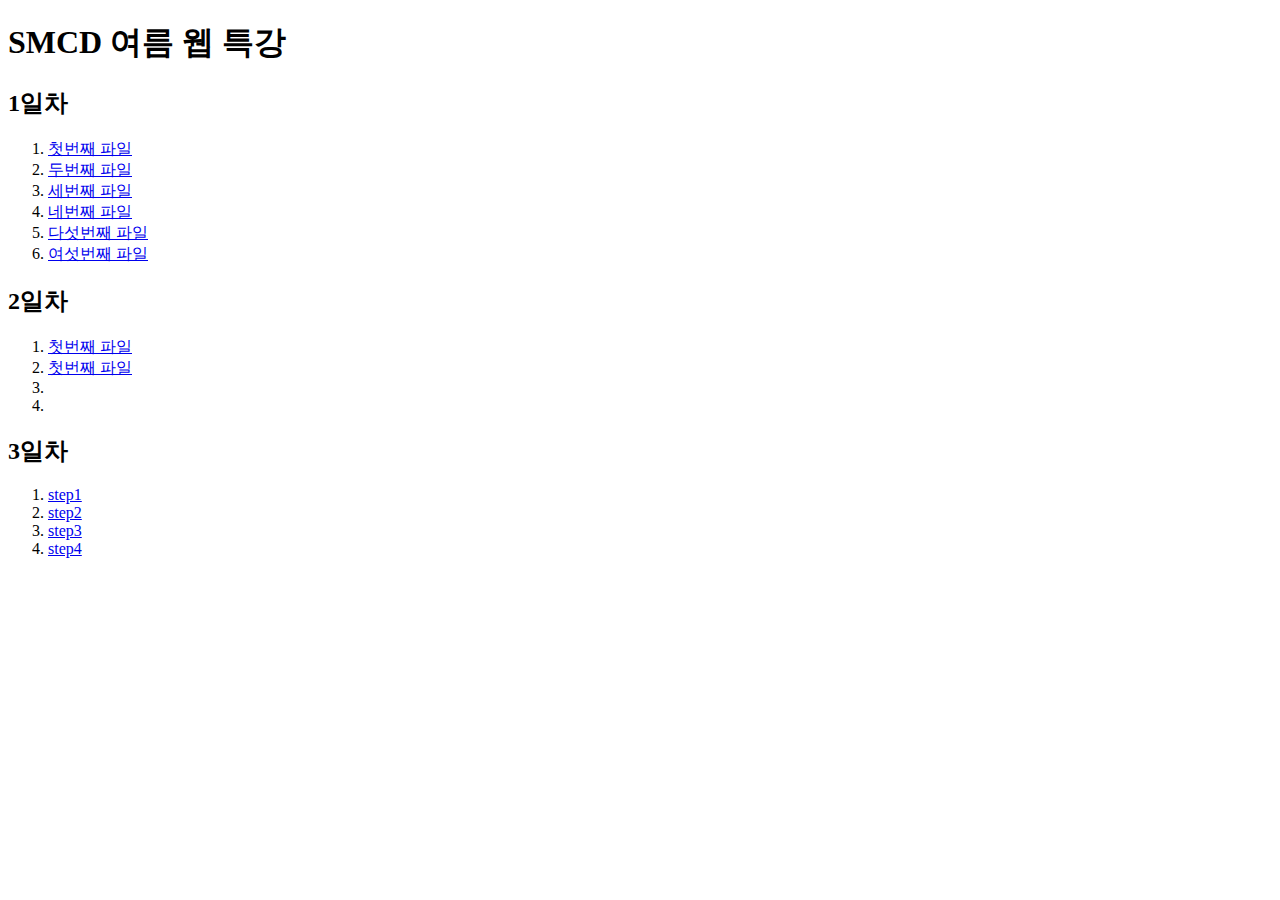
<file: index.html>
<!DOCTYPE html>
<html lang="ko">
  <head>
    <meta charset="UTF-8" />
    <meta name="viewport" content="width=device-width, initial-scale=1.0" />
    <title>SMCD Summer Web Study</title>
  </head>
  <body>
    <h1>SMCD 여름 웹 특강</h1>
    <h2>1일차</h2>
    <ol>
      <li>
        <a href="./day1/example.html">첫번째 파일</a>
      </li>
      <li>
        <a href="./day1/step1.html">두번째 파일</a>
      </li>
      <li>
        <a href="./day1/step2.html">세번째 파일</a>
      </li>
      <li>
        <a href="./day1/step3.html">네번째 파일</a>
      </li>
      <li>
        <a href="./day1/step4.html">다섯번째 파일</a>
      </li>
      <li>
        <a href="./day1/step5.html">여섯번째 파일</a>
      </li>
    </ol>
    <h2>2일차</h2>
    <ol>
      <li>
        <a href="./day2/step1.html">첫번째 파일</a>
      </li>
      <li>
        <a href="./day2/step2.html">첫번째 파일</a>
      </li>
      <li><a href="./day2/step3/index.html"></a></li>
      <li><a href="./day2/step4/index.html"></a></li>
    </ol>
    <h2>3일차</h2>
    <ol>
      <li>
        <a href="./day3/step1/index.html">step1</a>
      </li>
      <li>
        <a href="./day3/step2/index.html">step2</a>
      </li>
      <li>
        <a href="./day3/step3/index.html">step3</a>
      </li>
      <li>
        <a href="./day3/step4/index.html">step4</a>
      </li>
    </ol>
  </body>
</html>
</file>
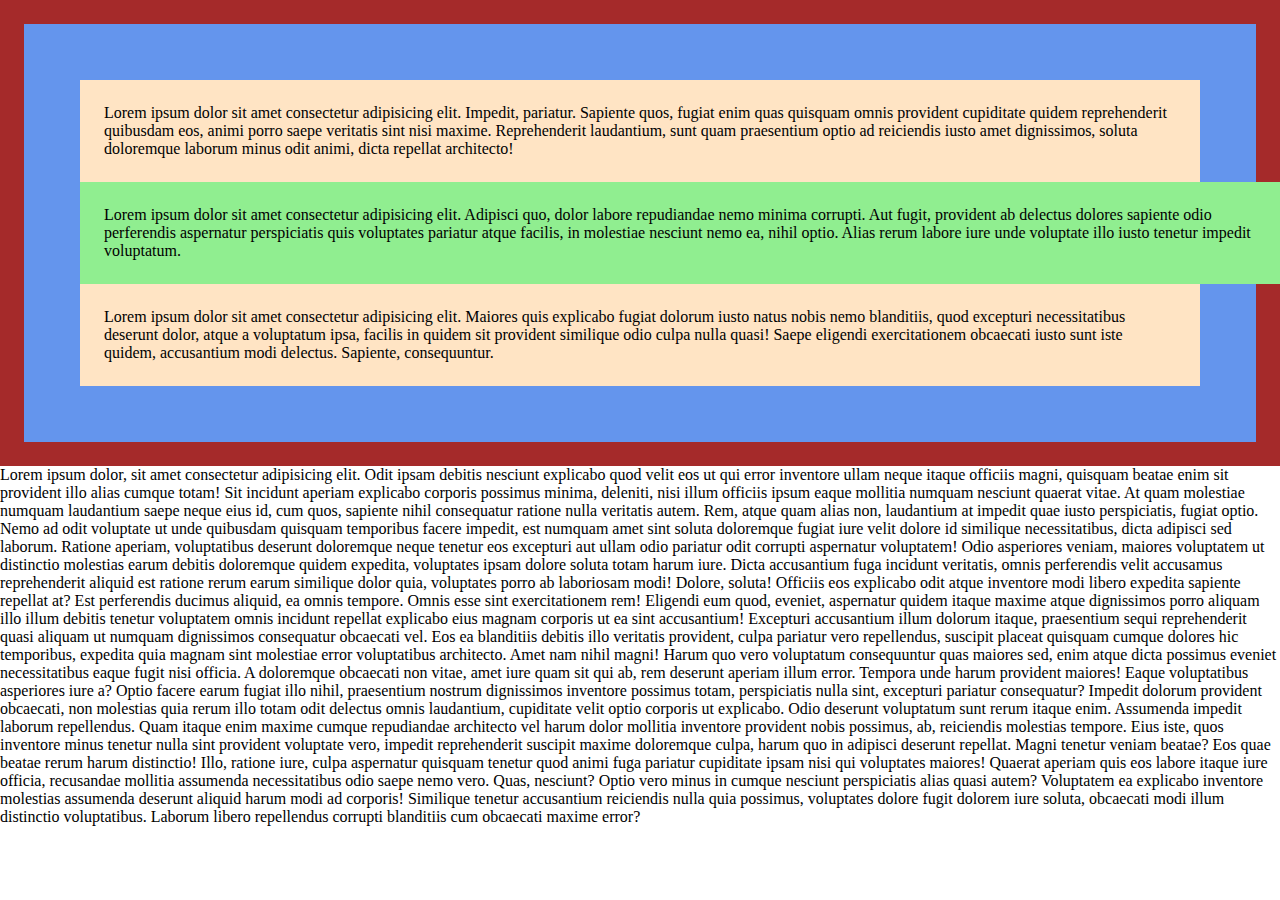
<file: day3/step1/index.html>
<!DOCTYPE html>
<html lang="en">
  <head>
    <meta charset="UTF-8" />
    <meta name="viewport" content="width=device-width, initial-scale=1.0" />

    <title>Step1</title>
    <link rel="stylesheet" href="./style/style.css" />
  </head>
  <body>
    <div class="div-box">
      <div class="wrap">
        <div class="child-in-div-box">
          Lorem ipsum dolor sit amet consectetur adipisicing elit. Impedit,
          pariatur. Sapiente quos, fugiat enim quas quisquam omnis provident
          cupiditate quidem reprehenderit quibusdam eos, animi porro saepe
          veritatis sint nisi maxime. Reprehenderit laudantium, sunt quam
          praesentium optio ad reiciendis iusto amet dignissimos, soluta
          doloremque laborum minus odit animi, dicta repellat architecto!
        </div>
        <div class="child-in-div-box" id="child-2">
          Lorem ipsum dolor sit amet consectetur adipisicing elit. Adipisci quo,
          dolor labore repudiandae nemo minima corrupti. Aut fugit, provident ab
          delectus dolores sapiente odio perferendis aspernatur perspiciatis
          quis voluptates pariatur atque facilis, in molestiae nesciunt nemo ea,
          nihil optio. Alias rerum labore iure unde voluptate illo iusto tenetur
          impedit voluptatum.
        </div>
        <div class="child-in-div-box">
          Lorem ipsum dolor sit amet consectetur adipisicing elit. Adipisci, vel
          fugiat illo quidem corporis, tempora cum impedit nam fugit iusto aut!
          Quae id ipsam nostrum saepe quis explicabo nesciunt quia similique,
          officiis rerum sunt nam facilis hic. Corporis aut sapiente a magni
          soluta ad magnam consectetur ipsam in? Eius, doloremque!
        </div>
        <div class="child-in-div-box">
          Lorem ipsum dolor sit amet consectetur adipisicing elit. Maiores quis
          explicabo fugiat dolorum iusto natus nobis nemo blanditiis, quod
          excepturi necessitatibus deserunt dolor, atque a voluptatum ipsa,
          facilis in quidem sit provident similique odio culpa nulla quasi!
          Saepe eligendi exercitationem obcaecati iusto sunt iste quidem,
          accusantium modi delectus. Sapiente, consequuntur.
        </div>
      </div>
    </div>
    <div>
      Lorem ipsum dolor, sit amet consectetur adipisicing elit. Odit ipsam
      debitis nesciunt explicabo quod velit eos ut qui error inventore ullam
      neque itaque officiis magni, quisquam beatae enim sit provident illo alias
      cumque totam! Sit incidunt aperiam explicabo corporis possimus minima,
      deleniti, nisi illum officiis ipsum eaque mollitia numquam nesciunt
      quaerat vitae. At quam molestiae numquam laudantium saepe neque eius id,
      cum quos, sapiente nihil consequatur ratione nulla veritatis autem. Rem,
      atque quam alias non, laudantium at impedit quae iusto perspiciatis,
      fugiat optio. Nemo ad odit voluptate ut unde quibusdam quisquam temporibus
      facere impedit, est numquam amet sint soluta doloremque fugiat iure velit
      dolore id similique necessitatibus, dicta adipisci sed laborum. Ratione
      aperiam, voluptatibus deserunt doloremque neque tenetur eos excepturi aut
      ullam odio pariatur odit corrupti aspernatur voluptatem! Odio asperiores
      veniam, maiores voluptatem ut distinctio molestias earum debitis
      doloremque quidem expedita, voluptates ipsam dolore soluta totam harum
      iure. Dicta accusantium fuga incidunt veritatis, omnis perferendis velit
      accusamus reprehenderit aliquid est ratione rerum earum similique dolor
      quia, voluptates porro ab laboriosam modi! Dolore, soluta! Officiis eos
      explicabo odit atque inventore modi libero expedita sapiente repellat at?
      Est perferendis ducimus aliquid, ea omnis tempore. Omnis esse sint
      exercitationem rem! Eligendi eum quod, eveniet, aspernatur quidem itaque
      maxime atque dignissimos porro aliquam illo illum debitis tenetur
      voluptatem omnis incidunt repellat explicabo eius magnam corporis ut ea
      sint accusantium! Excepturi accusantium illum dolorum itaque, praesentium
      sequi reprehenderit quasi aliquam ut numquam dignissimos consequatur
      obcaecati vel. Eos ea blanditiis debitis illo veritatis provident, culpa
      pariatur vero repellendus, suscipit placeat quisquam cumque dolores hic
      temporibus, expedita quia magnam sint molestiae error voluptatibus
      architecto. Amet nam nihil magni! Harum quo vero voluptatum consequuntur
      quas maiores sed, enim atque dicta possimus eveniet necessitatibus eaque
      fugit nisi officia. A doloremque obcaecati non vitae, amet iure quam sit
      qui ab, rem deserunt aperiam illum error. Tempora unde harum provident
      maiores! Eaque voluptatibus asperiores iure a? Optio facere earum fugiat
      illo nihil, praesentium nostrum dignissimos inventore possimus totam,
      perspiciatis nulla sint, excepturi pariatur consequatur? Impedit dolorum
      provident obcaecati, non molestias quia rerum illo totam odit delectus
      omnis laudantium, cupiditate velit optio corporis ut explicabo. Odio
      deserunt voluptatum sunt rerum itaque enim. Assumenda impedit laborum
      repellendus. Quam itaque enim maxime cumque repudiandae architecto vel
      harum dolor mollitia inventore provident nobis possimus, ab, reiciendis
      molestias tempore. Eius iste, quos inventore minus tenetur nulla sint
      provident voluptate vero, impedit reprehenderit suscipit maxime doloremque
      culpa, harum quo in adipisci deserunt repellat. Magni tenetur veniam
      beatae? Eos quae beatae rerum harum distinctio! Illo, ratione iure, culpa
      aspernatur quisquam tenetur quod animi fuga pariatur cupiditate ipsam nisi
      qui voluptates maiores! Quaerat aperiam quis eos labore itaque iure
      officia, recusandae mollitia assumenda necessitatibus odio saepe nemo
      vero. Quas, nesciunt? Optio vero minus in cumque nesciunt perspiciatis
      alias quasi autem? Voluptatem ea explicabo inventore molestias assumenda
      deserunt aliquid harum modi ad corporis! Similique tenetur accusantium
      reiciendis nulla quia possimus, voluptates dolore fugit dolorem iure
      soluta, obcaecati modi illum distinctio voluptatibus. Laborum libero
      repellendus corrupti blanditiis cum obcaecati maxime error?
    </div>
  </body>
</html>
</file>
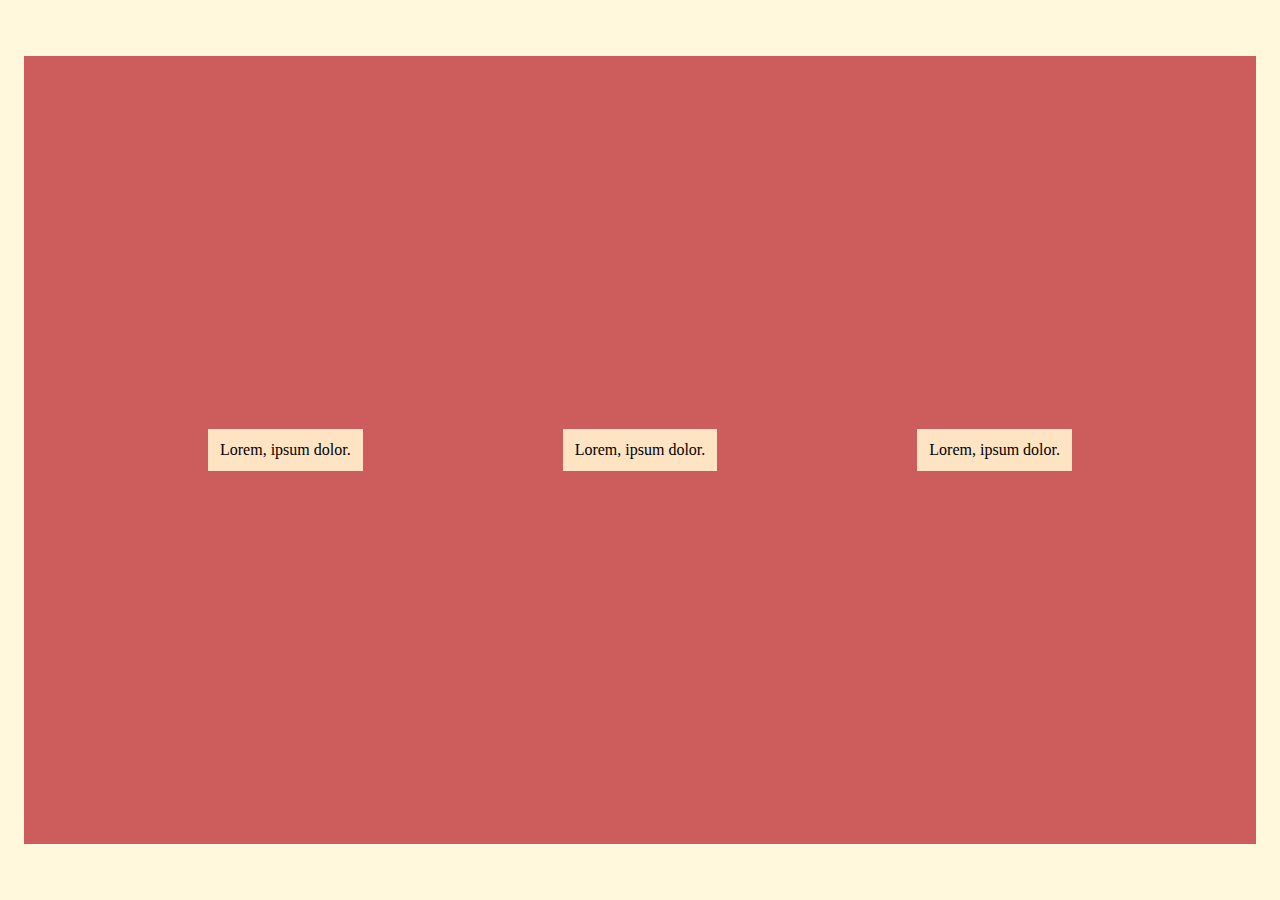
<file: day3/step2/index.html>
<!DOCTYPE html>
<html lang="en">
  <head>
    <meta charset="UTF-8" />
    <meta name="viewport" content="width=device-width, initial-scale=1.0" />
    <title>Step2</title>
    <link rel="stylesheet" href="./style/style.css" />
  </head>
  <body>
    <div class="section">
      <div class="container">
        <div class="layout">
          <!-- <div class="card">
            Lorem ipsum dolor sit amet consectetur adipisicing elit. Laudantium
            repellat corporis libero voluptas molestias vel autem eum rerum
            eveniet nam.
          </div>
          <div class="card">
            Lorem ipsum dolor sit amet consectetur adipisicing elit. Laudantium
            repellat corporis libero voluptas molestias vel autem eum rerum
            eveniet nam.
          </div>
          <div class="card">
            Lorem ipsum dolor sit amet consectetur adipisicing elit. Laudantium
            repellat corporis libero voluptas molestias vel autem eum rerum
            eveniet nam.
          </div> -->
          <div class="button">Lorem, ipsum dolor.</div>
          <div class="button">Lorem, ipsum dolor.</div>
          <div class="button">Lorem, ipsum dolor.</div>
        </div>
      </div>
    </div>
  </body>
</html>
</file>
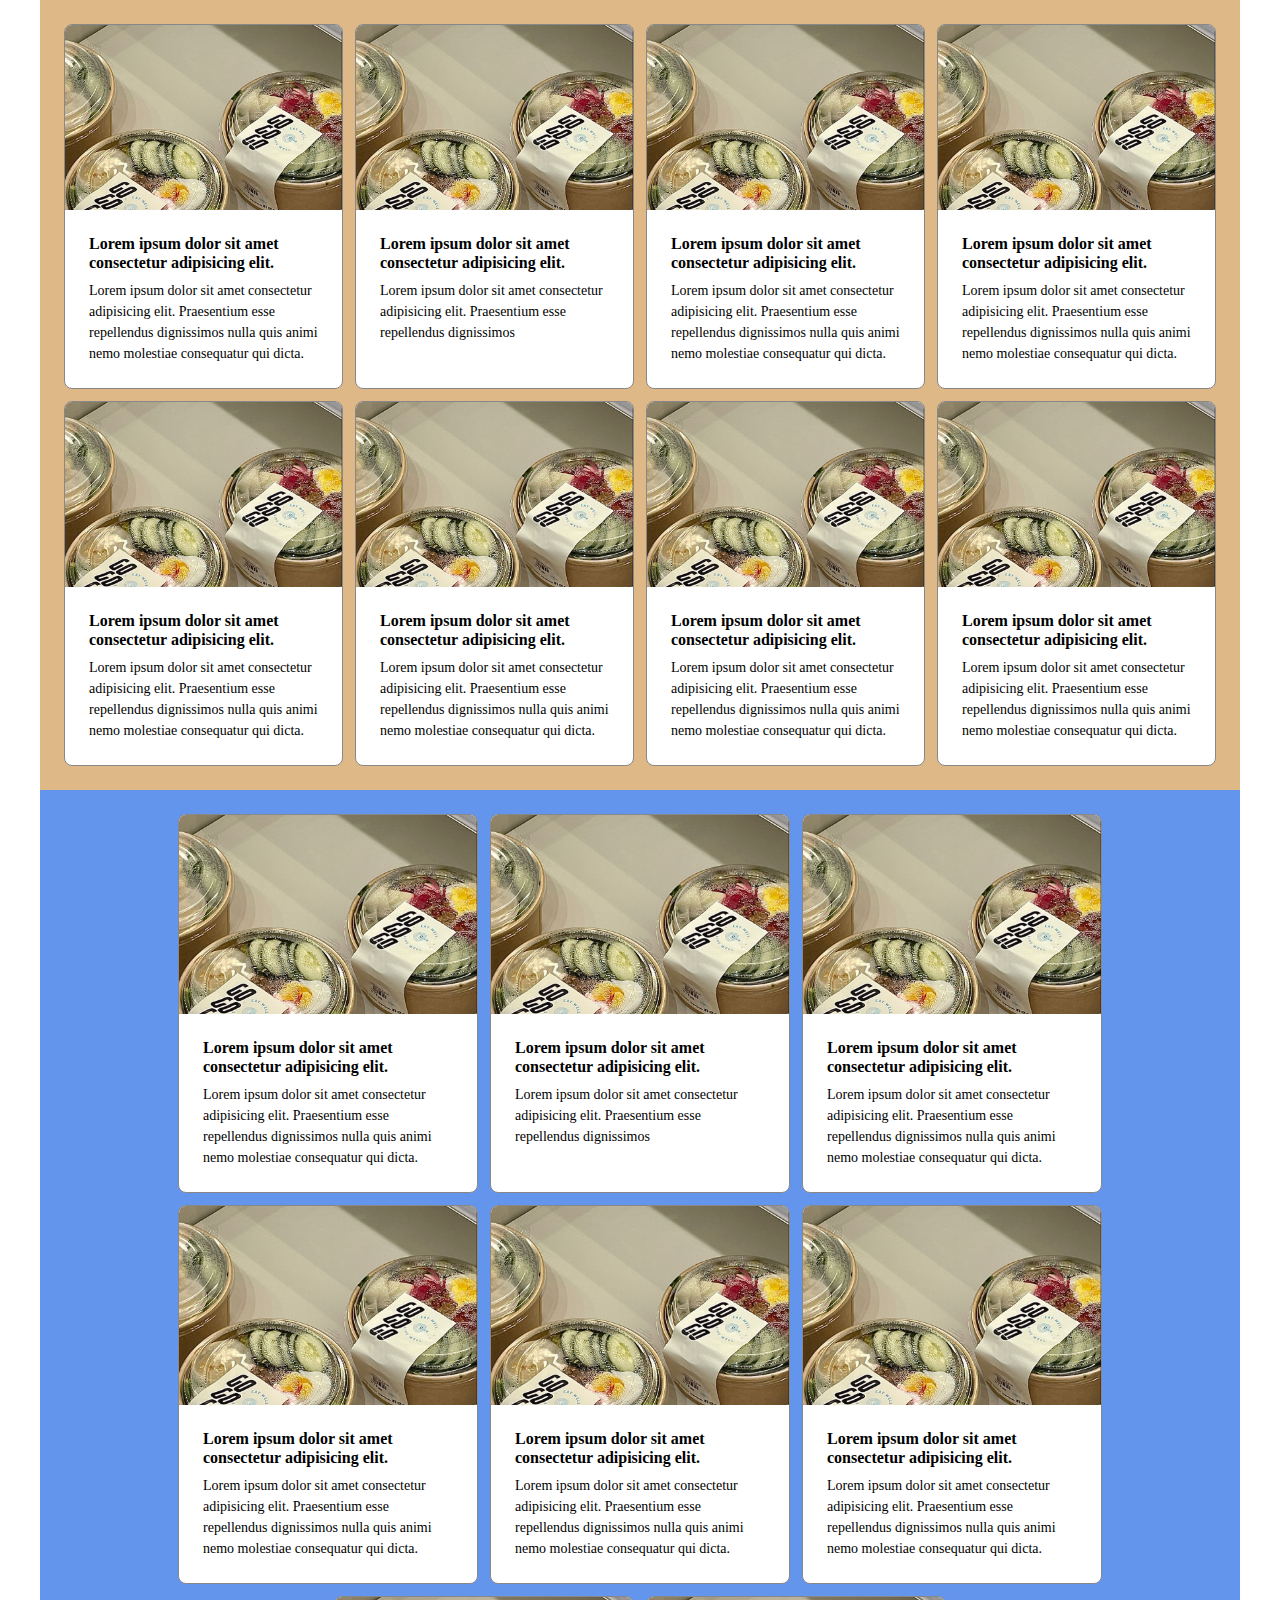
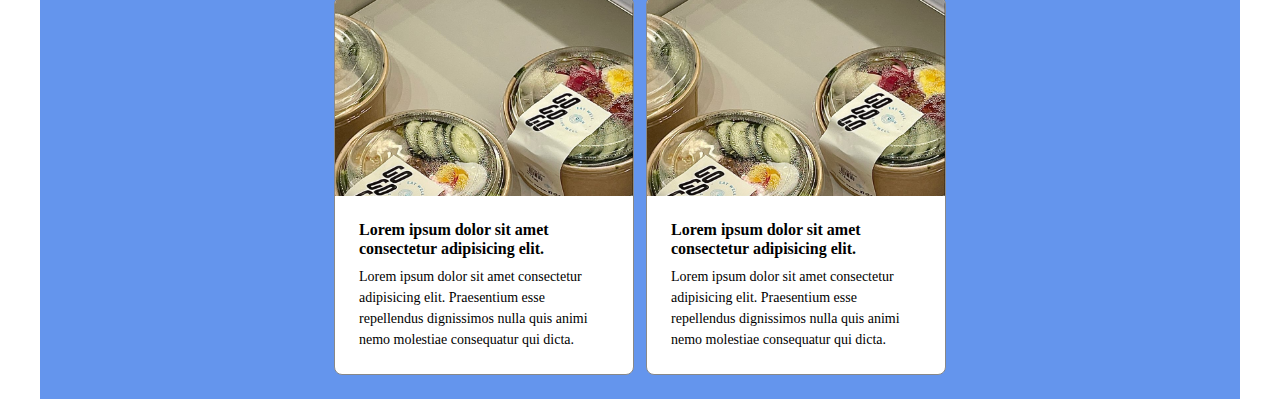
<file: day3/step3/index.html>
<!DOCTYPE html>
<html lang="ko">
  <head>
    <meta charset="UTF-8" />
    <meta name="viewport" content="width=device-width, initial-scale=1.0" />
    <title>Step3</title>
    <link rel="stylesheet" href="./style/style.css" />
  </head>
  <body>
    <div class="main">
      <div class="section" id="section-1">
        <div class="container">
          <div class="layout">
            <div class="card">
              <div class="card__img">
                <img
                  src="/day3/step3/assets/9e5106cfc28ee750baa47a136963e7bf.jpg"
                  alt="" />
              </div>
              <div class="card__text">
                <div class="card__title">
                  Lorem ipsum dolor sit amet consectetur adipisicing elit.
                </div>
                <div class="card__detail">
                  Lorem ipsum dolor sit amet consectetur adipisicing elit.
                  Praesentium esse repellendus dignissimos nulla quis animi nemo
                  molestiae consequatur qui dicta.
                </div>
              </div>
            </div>
            <div class="card">
              <div class="card__img">
                <img
                  src="/day3/step3/assets/9e5106cfc28ee750baa47a136963e7bf.jpg"
                  alt="" />
              </div>
              <div class="card__text">
                <div class="card__title">
                  Lorem ipsum dolor sit amet consectetur adipisicing elit.
                </div>
                <div class="card__detail">
                  Lorem ipsum dolor sit amet consectetur adipisicing elit.
                  Praesentium esse repellendus dignissimos
                </div>
              </div>
            </div>
            <div class="card">
              <div class="card__img">
                <img
                  src="/day3/step3/assets/9e5106cfc28ee750baa47a136963e7bf.jpg"
                  alt="" />
              </div>
              <div class="card__text">
                <div class="card__title">
                  Lorem ipsum dolor sit amet consectetur adipisicing elit.
                </div>
                <div class="card__detail">
                  Lorem ipsum dolor sit amet consectetur adipisicing elit.
                  Praesentium esse repellendus dignissimos nulla quis animi nemo
                  molestiae consequatur qui dicta.
                </div>
              </div>
            </div>
            <div class="card">
              <div class="card__img">
                <img
                  src="/day3/step3/assets/9e5106cfc28ee750baa47a136963e7bf.jpg"
                  alt="" />
              </div>
              <div class="card__text">
                <div class="card__title">
                  Lorem ipsum dolor sit amet consectetur adipisicing elit.
                </div>
                <div class="card__detail">
                  Lorem ipsum dolor sit amet consectetur adipisicing elit.
                  Praesentium esse repellendus dignissimos nulla quis animi nemo
                  molestiae consequatur qui dicta.
                </div>
              </div>
            </div>
            <div class="card">
              <div class="card__img">
                <img
                  src="/day3/step3/assets/9e5106cfc28ee750baa47a136963e7bf.jpg"
                  alt="" />
              </div>
              <div class="card__text">
                <div class="card__title">
                  Lorem ipsum dolor sit amet consectetur adipisicing elit.
                </div>
                <div class="card__detail">
                  Lorem ipsum dolor sit amet consectetur adipisicing elit.
                  Praesentium esse repellendus dignissimos nulla quis animi nemo
                  molestiae consequatur qui dicta.
                </div>
              </div>
            </div>
            <div class="card">
              <div class="card__img">
                <img
                  src="/day3/step3/assets/9e5106cfc28ee750baa47a136963e7bf.jpg"
                  alt="" />
              </div>
              <div class="card__text">
                <div class="card__title">
                  Lorem ipsum dolor sit amet consectetur adipisicing elit.
                </div>
                <div class="card__detail">
                  Lorem ipsum dolor sit amet consectetur adipisicing elit.
                  Praesentium esse repellendus dignissimos nulla quis animi nemo
                  molestiae consequatur qui dicta.
                </div>
              </div>
            </div>
            <div class="card">
              <div class="card__img">
                <img
                  src="/day3/step3/assets/9e5106cfc28ee750baa47a136963e7bf.jpg"
                  alt="" />
              </div>
              <div class="card__text">
                <div class="card__title">
                  Lorem ipsum dolor sit amet consectetur adipisicing elit.
                </div>
                <div class="card__detail">
                  Lorem ipsum dolor sit amet consectetur adipisicing elit.
                  Praesentium esse repellendus dignissimos nulla quis animi nemo
                  molestiae consequatur qui dicta.
                </div>
              </div>
            </div>
            <div class="card">
              <div class="card__img">
                <img
                  src="/day3/step3/assets/9e5106cfc28ee750baa47a136963e7bf.jpg"
                  alt="" />
              </div>
              <div class="card__text">
                <div class="card__title">
                  Lorem ipsum dolor sit amet consectetur adipisicing elit.
                </div>
                <div class="card__detail">
                  Lorem ipsum dolor sit amet consectetur adipisicing elit.
                  Praesentium esse repellendus dignissimos nulla quis animi nemo
                  molestiae consequatur qui dicta.
                </div>
              </div>
            </div>
          </div>
        </div>
      </div>
      <div class="section" id="section-2">
        <div class="container">
          <div class="layout">
            <div class="card">
              <div class="card__img">
                <img
                  src="/day3/step3/assets/9e5106cfc28ee750baa47a136963e7bf.jpg"
                  alt="" />
              </div>
              <div class="card__text">
                <div class="card__title">
                  Lorem ipsum dolor sit amet consectetur adipisicing elit.
                </div>
                <div class="card__detail">
                  Lorem ipsum dolor sit amet consectetur adipisicing elit.
                  Praesentium esse repellendus dignissimos nulla quis animi nemo
                  molestiae consequatur qui dicta.
                </div>
              </div>
            </div>
            <div class="card">
              <div class="card__img">
                <img
                  src="/day3/step3/assets/9e5106cfc28ee750baa47a136963e7bf.jpg"
                  alt="" />
              </div>
              <div class="card__text">
                <div class="card__title">
                  Lorem ipsum dolor sit amet consectetur adipisicing elit.
                </div>
                <div class="card__detail">
                  Lorem ipsum dolor sit amet consectetur adipisicing elit.
                  Praesentium esse repellendus dignissimos
                </div>
              </div>
            </div>
            <div class="card">
              <div class="card__img">
                <img
                  src="/day3/step3/assets/9e5106cfc28ee750baa47a136963e7bf.jpg"
                  alt="" />
              </div>
              <div class="card__text">
                <div class="card__title">
                  Lorem ipsum dolor sit amet consectetur adipisicing elit.
                </div>
                <div class="card__detail">
                  Lorem ipsum dolor sit amet consectetur adipisicing elit.
                  Praesentium esse repellendus dignissimos nulla quis animi nemo
                  molestiae consequatur qui dicta.
                </div>
              </div>
            </div>
            <div class="card">
              <div class="card__img">
                <img
                  src="/day3/step3/assets/9e5106cfc28ee750baa47a136963e7bf.jpg"
                  alt="" />
              </div>
              <div class="card__text">
                <div class="card__title">
                  Lorem ipsum dolor sit amet consectetur adipisicing elit.
                </div>
                <div class="card__detail">
                  Lorem ipsum dolor sit amet consectetur adipisicing elit.
                  Praesentium esse repellendus dignissimos nulla quis animi nemo
                  molestiae consequatur qui dicta.
                </div>
              </div>
            </div>
            <div class="card">
              <div class="card__img">
                <img
                  src="/day3/step3/assets/9e5106cfc28ee750baa47a136963e7bf.jpg"
                  alt="" />
              </div>
              <div class="card__text">
                <div class="card__title">
                  Lorem ipsum dolor sit amet consectetur adipisicing elit.
                </div>
                <div class="card__detail">
                  Lorem ipsum dolor sit amet consectetur adipisicing elit.
                  Praesentium esse repellendus dignissimos nulla quis animi nemo
                  molestiae consequatur qui dicta.
                </div>
              </div>
            </div>
            <div class="card">
              <div class="card__img">
                <img
                  src="/day3/step3/assets/9e5106cfc28ee750baa47a136963e7bf.jpg"
                  alt="" />
              </div>
              <div class="card__text">
                <div class="card__title">
                  Lorem ipsum dolor sit amet consectetur adipisicing elit.
                </div>
                <div class="card__detail">
                  Lorem ipsum dolor sit amet consectetur adipisicing elit.
                  Praesentium esse repellendus dignissimos nulla quis animi nemo
                  molestiae consequatur qui dicta.
                </div>
              </div>
            </div>
            <div class="card">
              <div class="card__img">
                <img
                  src="/day3/step3/assets/9e5106cfc28ee750baa47a136963e7bf.jpg"
                  alt="" />
              </div>
              <div class="card__text">
                <div class="card__title">
                  Lorem ipsum dolor sit amet consectetur adipisicing elit.
                </div>
                <div class="card__detail">
                  Lorem ipsum dolor sit amet consectetur adipisicing elit.
                  Praesentium esse repellendus dignissimos nulla quis animi nemo
                  molestiae consequatur qui dicta.
                </div>
              </div>
            </div>
            <div class="card">
              <div class="card__img">
                <img
                  src="/day3/step3/assets/9e5106cfc28ee750baa47a136963e7bf.jpg"
                  alt="" />
              </div>
              <div class="card__text">
                <div class="card__title">
                  Lorem ipsum dolor sit amet consectetur adipisicing elit.
                </div>
                <div class="card__detail">
                  Lorem ipsum dolor sit amet consectetur adipisicing elit.
                  Praesentium esse repellendus dignissimos nulla quis animi nemo
                  molestiae consequatur qui dicta.
                </div>
              </div>
            </div>
          </div>
        </div>
      </div>
    </div>
  </body>
</html>
</file>
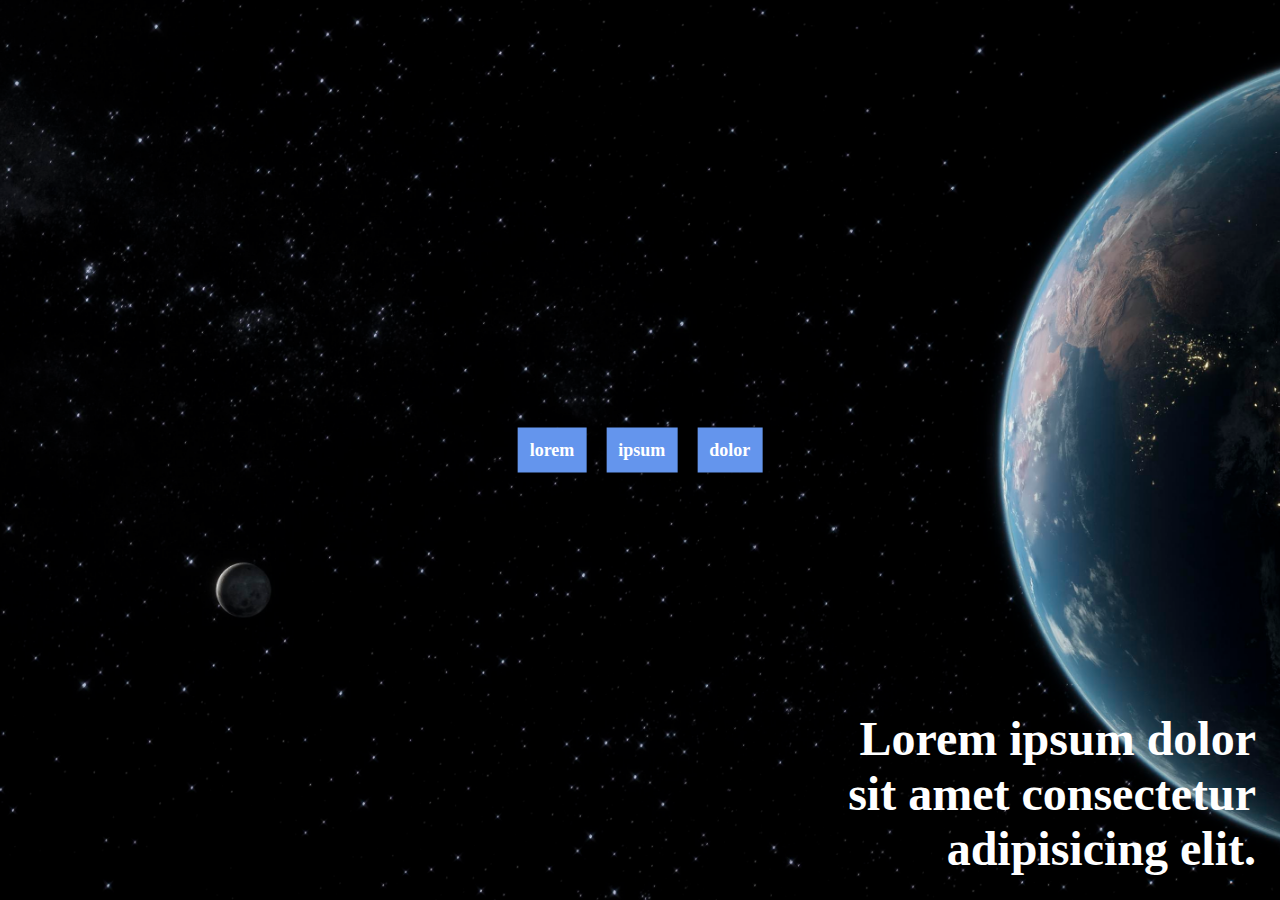
<file: day3/step4/index.html>
<!DOCTYPE html>
<html lang="en">
  <head>
    <meta charset="UTF-8" />
    <meta name="viewport" content="width=device-width, initial-scale=1.0" />
    <title>Step4</title>
    <!-- <link rel="stylesheet" href="./style/style.css" /> -->
    <link rel="stylesheet" href="./style/style_scss.css" />
  </head>
  <body>
    <div class="main">
      <div class="section" id="section-1">
        <div class="container">
          <div class="layout">
            <img src="./assets/welcome.jpg" alt="" />
            <div class="text">
              Lorem ipsum dolor sit amet consectetur adipisicing elit.
            </div>
            <div class="card-wrap">
              <div class="card">lorem</div>
              <div class="card">ipsum</div>
              <div class="card">dolor</div>
            </div>
          </div>
        </div>
      </div>
      <div class="section" id="section-2">
        <div class="container">
          <div class="layout">
            Lorem ipsum dolor sit amet consectetur adipisicing elit. Sapiente
            cum ea quasi quo enim, atque porro libero tenetur blanditiis fugiat
            sit sunt deserunt quod commodi soluta adipisci vitae exercitationem
            quibusdam minima ullam sint nulla fugit consectetur. Earum maiores
            laudantium recusandae corrupti harum pariatur, molestias libero
            ullam voluptas omnis, dolore odit deserunt maxime. Enim, molestiae.
            Nostrum est consectetur quis quidem quod in labore beatae, quia
            numquam sit. Expedita, qui. Ipsum commodi exercitationem amet id
            delectus autem nulla totam ut culpa vero quas voluptatem, nostrum
            deserunt voluptatum iure possimus voluptates neque harum accusamus,
            repudiandae aliquid! Excepturi qui, totam maxime laboriosam soluta
            aut nesciunt dolor. Reiciendis ad voluptatibus, assumenda quia sit
            suscipit asperiores illo a dolores in corporis, rem fugit quas quam
            quasi optio sed distinctio voluptatum alias at qui. Perspiciatis eos
            repellat tenetur similique, esse voluptate! Quam est ullam quaerat
            cumque saepe ut a consequatur, molestiae iste perferendis labore
            modi voluptatum veritatis libero! Praesentium eius eum, accusantium
            vero incidunt a impedit doloremque perferendis non fugit mollitia
            ratione sit aperiam voluptate earum deleniti laborum dolor ducimus
            officia facere quis in vel autem. Aut atque voluptatem fuga sit, a
            placeat quam. Ab excepturi, voluptatibus itaque magni optio
            reprehenderit repudiandae blanditiis deserunt sed exercitationem
            incidunt dicta at unde sapiente atque, omnis asperiores iusto
            delectus. Magnam temporibus at, nulla, saepe quam, sunt culpa
            voluptatibus laboriosam qui beatae voluptate non! Dignissimos
            eligendi placeat fugit dolore eum perspiciatis neque doloremque
            aliquam animi vitae commodi molestias, modi adipisci impedit
            voluptates sapiente quaerat quo iure? Tempora quasi accusamus ipsam
            maxime! Placeat possimus cum ut cumque reprehenderit corrupti
            impedit repudiandae itaque laudantium. Vitae harum, explicabo,
            voluptatibus voluptatum aspernatur est totam molestias debitis odit
            nulla rerum quam officiis, illo nesciunt in accusantium sunt esse
            doloremque inventore necessitatibus qui soluta autem. Modi cum
            minima officiis porro voluptatibus quisquam molestias eos excepturi
            laboriosam praesentium, impedit ratione quasi nemo tenetur alias.
            Sint nemo quisquam consectetur maxime numquam repellat corporis
            enim, iure beatae, iusto aperiam. Obcaecati nisi perspiciatis
            inventore saepe at eum iste ullam! Laborum vitae aut vel veritatis
            soluta cupiditate. Quasi vel ducimus commodi minus rerum neque
            cupiditate expedita ex numquam. Ab, fugit quod modi placeat eaque
            nemo fugiat voluptatum obcaecati laudantium expedita iste cumque
            dolorum? Animi illo provident reprehenderit omnis placeat maxime
            doloremque recusandae ducimus. Beatae architecto voluptatem, vitae
            consequatur obcaecati a atque neque tempora porro sit quidem
            cupiditate voluptatum alias deserunt! Distinctio tempora illum
            veritatis quod doloremque corrupti minima recusandae ullam, dolorem
            qui rerum, quos, vel eaque animi accusantium sed nemo voluptate eum
            quia aut perferendis unde excepturi omnis quibusdam? Obcaecati modi
            veniam quas repudiandae impedit dolor itaque rerum doloremque
            delectus distinctio, aliquam sunt sequi consectetur iure perferendis
            sapiente soluta. Maxime enim veniam hic neque ipsum perspiciatis,
            nisi cumque ab dicta molestias reprehenderit quos? Aut voluptates
            omnis esse modi qui, officia adipisci, voluptatum tenetur delectus
            molestiae dolores, molestias dignissimos. Autem itaque laborum
            impedit quidem? Vitae eaque optio quam veritatis delectus eos
            ratione necessitatibus velit facere et expedita sapiente nemo,
            voluptatibus doloribus obcaecati id repellat commodi! Quae quisquam
            ut quos alias mollitia exercitationem ex.
          </div>
        </div>
      </div>
    </div>
  </body>
</html>
</file>
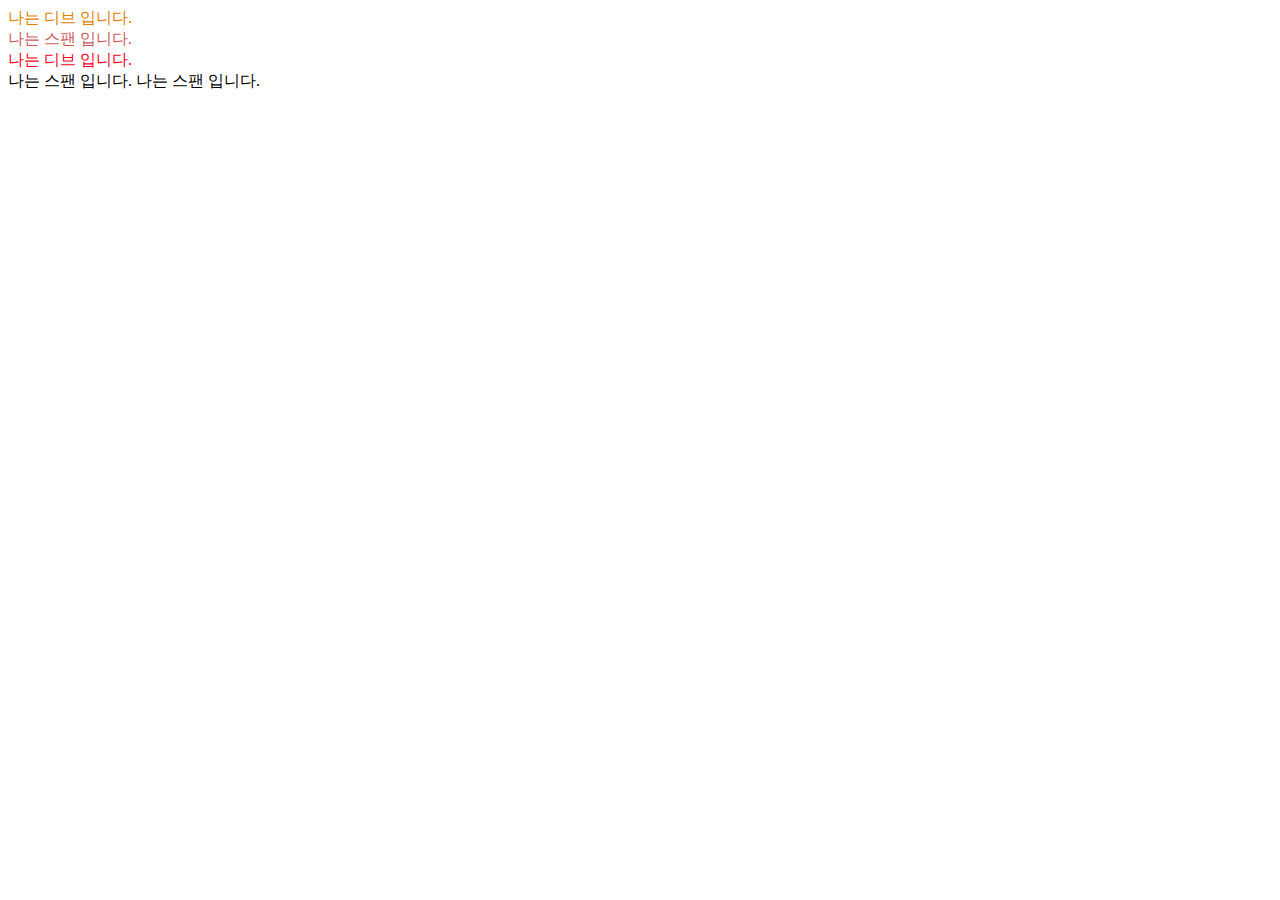
<file: step1.html>
<!DOCTYPE html>
<html lang="en">
  <head>
    <meta charset="UTF-8" />
    <meta name="viewport" content="width=device-width, initial-scale=1.0" />
    <title>step1</title>
  </head>
  <body>
    <div style="color: rgb(225, 127, 0)">나는 디브 입니다.</div>
    <span style="color: indianred">나는 스팬 입니다.</span>
    <div style="color: #ff0024">나는 디브 입니다.</div>
    <span>나는 스팬 입니다.</span>
    <span>나는 스팬 입니다.</span>
  </body>
</html>
</file>
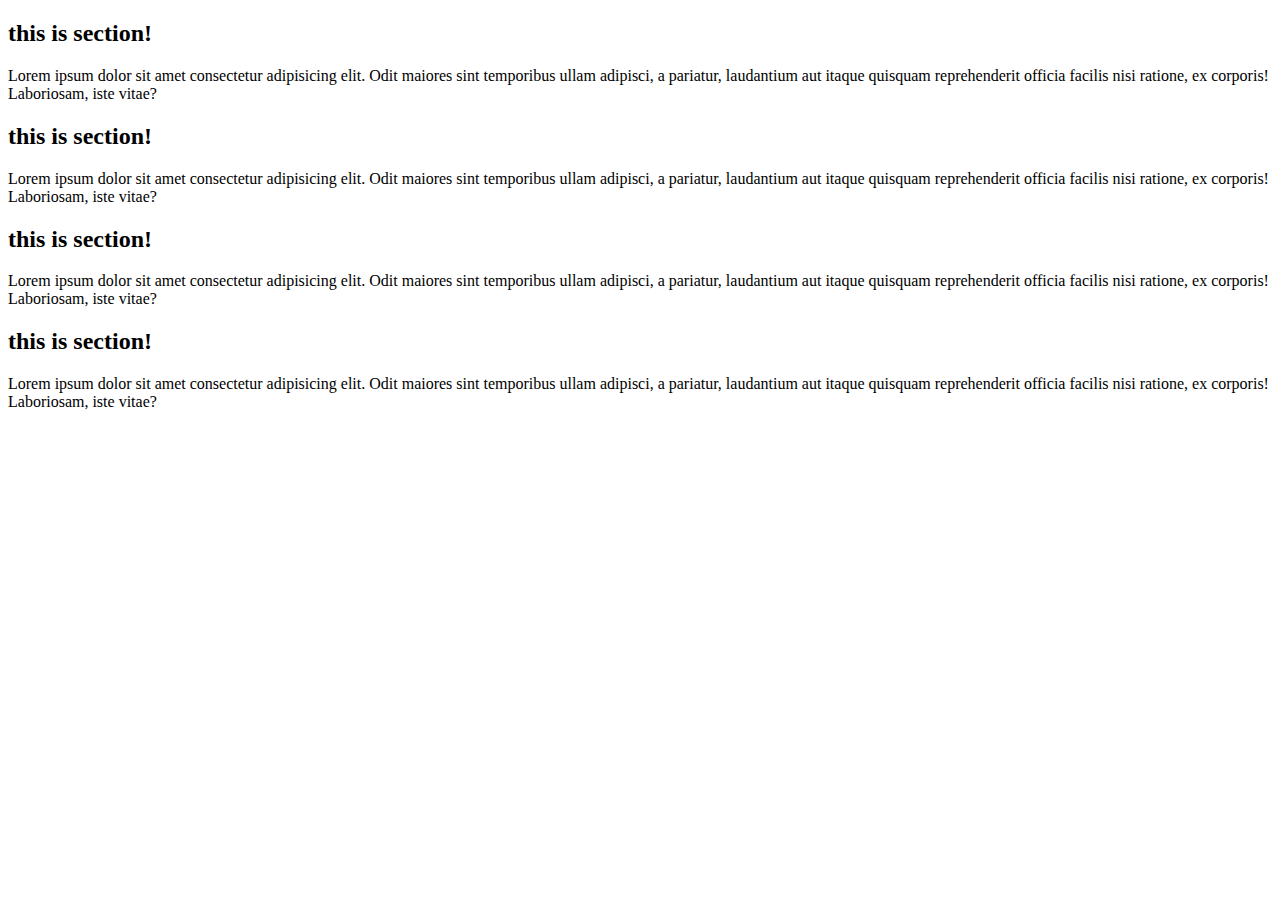
<file: step2.html>
<!DOCTYPE html>
<html lang="en">
  <head>
    <meta charset="UTF-8" />
    <meta name="viewport" content="width=device-width, initial-scale=1.0" />
    <title>step2</title>
  </head>
  <body>
    <div class="main">
      <div class="section">
        <div class="container">
          <h2>this is section!</h2>
          <p>
            Lorem ipsum dolor sit amet consectetur adipisicing elit. Odit
            maiores sint temporibus ullam adipisci, a pariatur, laudantium aut
            itaque quisquam reprehenderit officia facilis nisi ratione, ex
            corporis! Laboriosam, iste vitae?
          </p>
        </div>
      </div>
      <div class="section">
        <div class="container">
          <h2>this is section!</h2>
          <p>
            Lorem ipsum dolor sit amet consectetur adipisicing elit. Odit
            maiores sint temporibus ullam adipisci, a pariatur, laudantium aut
            itaque quisquam reprehenderit officia facilis nisi ratione, ex
            corporis! Laboriosam, iste vitae?
          </p>
        </div>
      </div>
      <div class="section">
        <div class="container">
          <h2>this is section!</h2>
          <p>
            Lorem ipsum dolor sit amet consectetur adipisicing elit. Odit
            maiores sint temporibus ullam adipisci, a pariatur, laudantium aut
            itaque quisquam reprehenderit officia facilis nisi ratione, ex
            corporis! Laboriosam, iste vitae?
          </p>
        </div>
      </div>
      <div class="section">
        <div class="container">
          <h2>this is section!</h2>
          <p>
            Lorem ipsum dolor sit amet consectetur adipisicing elit. Odit
            maiores sint temporibus ullam adipisci, a pariatur, laudantium aut
            itaque quisquam reprehenderit officia facilis nisi ratione, ex
            corporis! Laboriosam, iste vitae?
          </p>
        </div>
      </div>
    </div>
  </body>
</html>
</file>
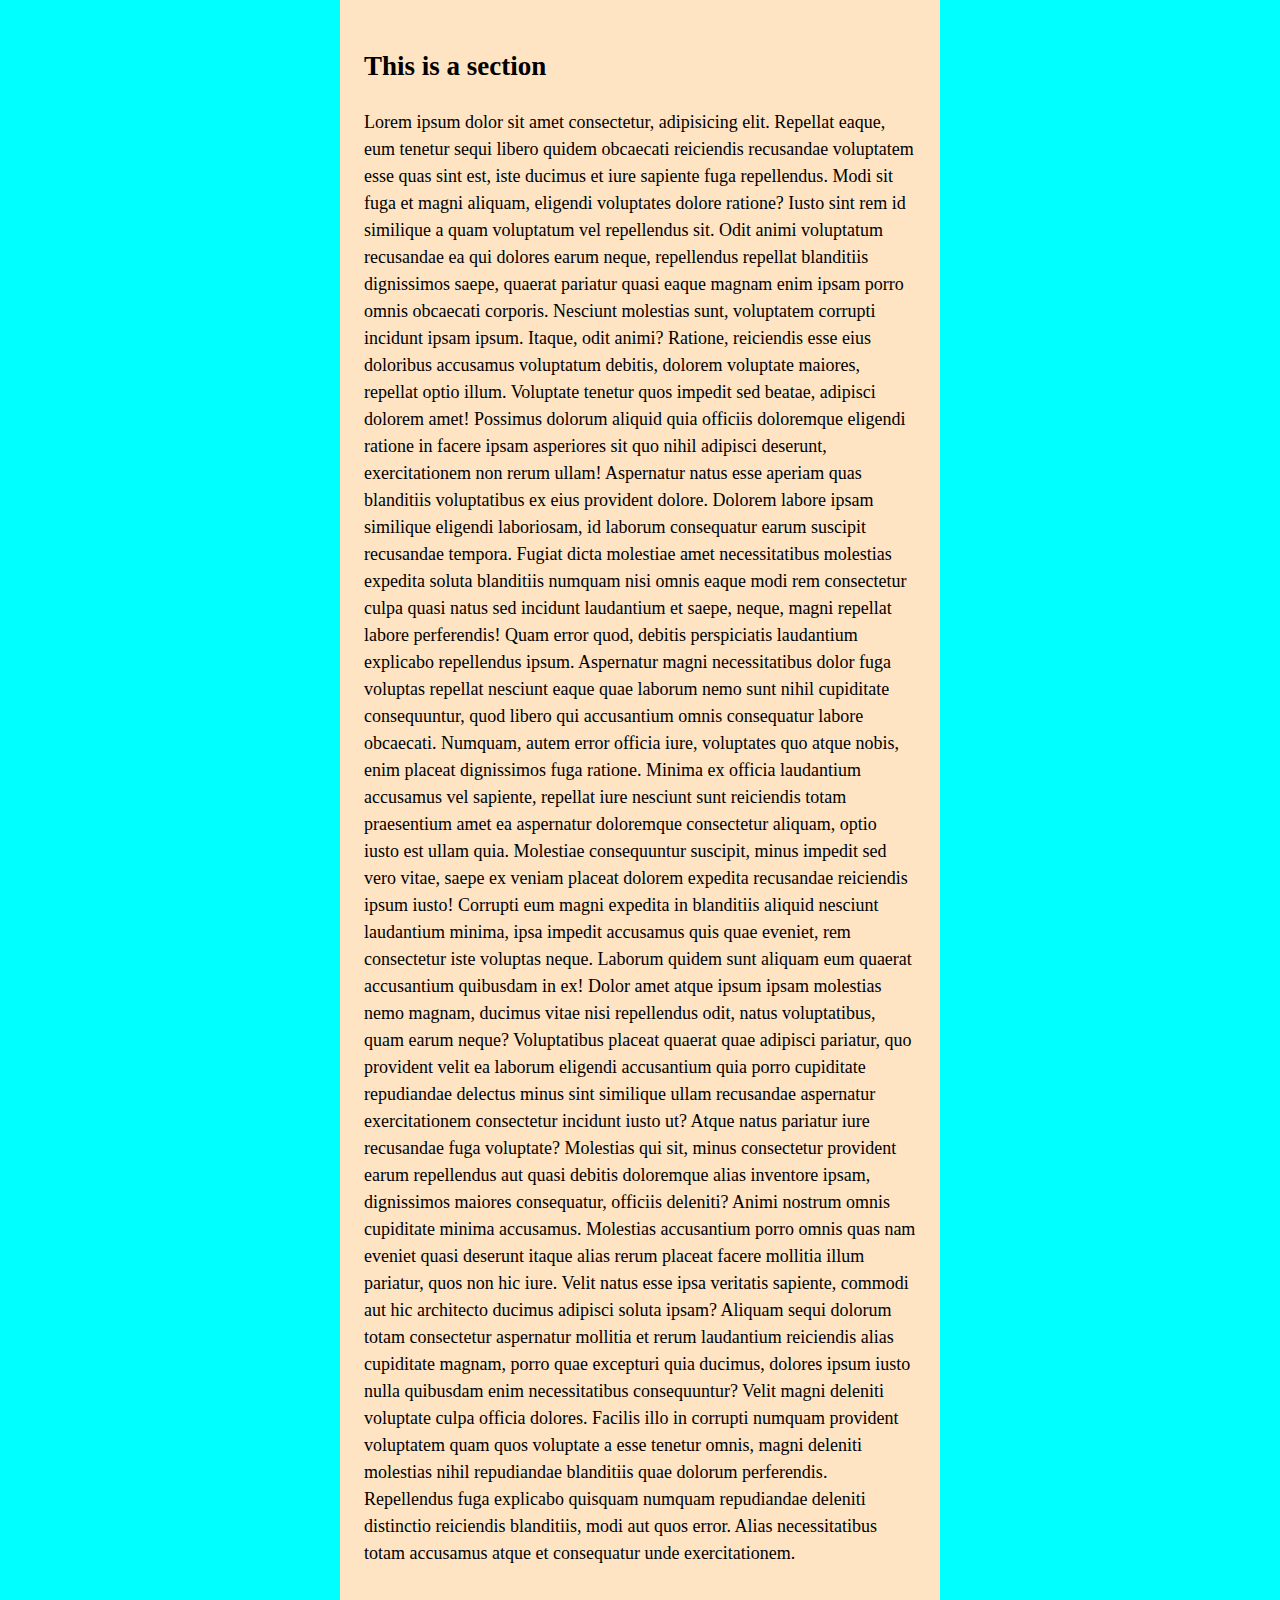
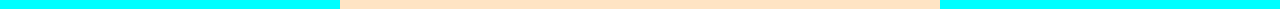
<file: step3.html>
<!DOCTYPE html>
<html lang="ko">
  <head>
    <meta charset="UTF-8" />
    <meta name="viewport" content="width=device-width, initial-scale=1.0" />
    <title>step3</title>
    <style>
      * {
        box-sizing: border-box;
      }

      body {
        font-size: 18px;
        line-height: 1.5;
        margin: 0;
      }

      .section {
        background-color: aqua;
      }

      .container {
        background-color: bisque;
        margin-inline: auto;
        max-width: 600px;
        padding: 24px;
      }
      /* 한 줄에 60글자가 넘어가면 읽기 힘들어짐, max width는 적당히 */
    </style>
  </head>
  <body>
    <div class="main">
      <div class="section">
        <div class="container">
          <h2>This is a section</h2>
          <p>
            Lorem ipsum dolor sit amet consectetur, adipisicing elit. Repellat
            eaque, eum tenetur sequi libero quidem obcaecati reiciendis
            recusandae voluptatem esse quas sint est, iste ducimus et iure
            sapiente fuga repellendus. Modi sit fuga et magni aliquam, eligendi
            voluptates dolore ratione? Iusto sint rem id similique a quam
            voluptatum vel repellendus sit. Odit animi voluptatum recusandae ea
            qui dolores earum neque, repellendus repellat blanditiis dignissimos
            saepe, quaerat pariatur quasi eaque magnam enim ipsam porro omnis
            obcaecati corporis. Nesciunt molestias sunt, voluptatem corrupti
            incidunt ipsam ipsum. Itaque, odit animi? Ratione, reiciendis esse
            eius doloribus accusamus voluptatum debitis, dolorem voluptate
            maiores, repellat optio illum. Voluptate tenetur quos impedit sed
            beatae, adipisci dolorem amet! Possimus dolorum aliquid quia
            officiis doloremque eligendi ratione in facere ipsam asperiores sit
            quo nihil adipisci deserunt, exercitationem non rerum ullam!
            Aspernatur natus esse aperiam quas blanditiis voluptatibus ex eius
            provident dolore. Dolorem labore ipsam similique eligendi
            laboriosam, id laborum consequatur earum suscipit recusandae
            tempora. Fugiat dicta molestiae amet necessitatibus molestias
            expedita soluta blanditiis numquam nisi omnis eaque modi rem
            consectetur culpa quasi natus sed incidunt laudantium et saepe,
            neque, magni repellat labore perferendis! Quam error quod, debitis
            perspiciatis laudantium explicabo repellendus ipsum. Aspernatur
            magni necessitatibus dolor fuga voluptas repellat nesciunt eaque
            quae laborum nemo sunt nihil cupiditate consequuntur, quod libero
            qui accusantium omnis consequatur labore obcaecati. Numquam, autem
            error officia iure, voluptates quo atque nobis, enim placeat
            dignissimos fuga ratione. Minima ex officia laudantium accusamus vel
            sapiente, repellat iure nesciunt sunt reiciendis totam praesentium
            amet ea aspernatur doloremque consectetur aliquam, optio iusto est
            ullam quia. Molestiae consequuntur suscipit, minus impedit sed vero
            vitae, saepe ex veniam placeat dolorem expedita recusandae
            reiciendis ipsum iusto! Corrupti eum magni expedita in blanditiis
            aliquid nesciunt laudantium minima, ipsa impedit accusamus quis quae
            eveniet, rem consectetur iste voluptas neque. Laborum quidem sunt
            aliquam eum quaerat accusantium quibusdam in ex! Dolor amet atque
            ipsum ipsam molestias nemo magnam, ducimus vitae nisi repellendus
            odit, natus voluptatibus, quam earum neque? Voluptatibus placeat
            quaerat quae adipisci pariatur, quo provident velit ea laborum
            eligendi accusantium quia porro cupiditate repudiandae delectus
            minus sint similique ullam recusandae aspernatur exercitationem
            consectetur incidunt iusto ut? Atque natus pariatur iure recusandae
            fuga voluptate? Molestias qui sit, minus consectetur provident earum
            repellendus aut quasi debitis doloremque alias inventore ipsam,
            dignissimos maiores consequatur, officiis deleniti? Animi nostrum
            omnis cupiditate minima accusamus. Molestias accusantium porro omnis
            quas nam eveniet quasi deserunt itaque alias rerum placeat facere
            mollitia illum pariatur, quos non hic iure. Velit natus esse ipsa
            veritatis sapiente, commodi aut hic architecto ducimus adipisci
            soluta ipsam? Aliquam sequi dolorum totam consectetur aspernatur
            mollitia et rerum laudantium reiciendis alias cupiditate magnam,
            porro quae excepturi quia ducimus, dolores ipsum iusto nulla
            quibusdam enim necessitatibus consequuntur? Velit magni deleniti
            voluptate culpa officia dolores. Facilis illo in corrupti numquam
            provident voluptatem quam quos voluptate a esse tenetur omnis, magni
            deleniti molestias nihil repudiandae blanditiis quae dolorum
            perferendis. Repellendus fuga explicabo quisquam numquam repudiandae
            deleniti distinctio reiciendis blanditiis, modi aut quos error.
            Alias necessitatibus totam accusamus atque et consequatur unde
            exercitationem.
          </p>
        </div>
      </div>
    </div>
  </body>
</html>
</file>
<file: day3/step1/style/style.css>
*,
*::after,
*::before {
  box-sizing: border-box;
}

body {
  margin: 0;
}

.div-box {
  padding: 1.5rem;
  background-color: brown;
}

.wrap {
  /* position: static; */
  position: relative;
  padding: 56px;
  background-color: cornflowerblue;
}

.child-in-div-box {
  padding: 1.5rem;
  background-color: bisque;
}

.child-in-div-box:nth-of-type(2) {
  /* position: static; */
  /* position: relative; */
  /* position: absolute; */
  /* position: sticky; */
  position: fixed;
  /* top: 50px; */
  /* left: 200px; */
  /* top: 50px; */
  /* left: 50px; */
  background-color: lightgreen;
}
</file>
<file: day3/step2/style/style.css>
*,
*::before,
*::after {
  box-sizing: border-box;
}

body {
  margin: 0;
}

.container {
  background-color: cornsilk;
  padding-block: 3.5rem;
  padding-inline: 1.5rem;
  height: 900px;
}

.layout {
  height: 100%;
  background-color: indianred;
  display: flex;
  /* row는 가로(기본값), column은 세로정렬 */
  flex-direction: row;
  /* justify-content: start; */
  /* justify-content: end; */
  /* justify-content: center; */
  /* justify-content: space-between; */
  /* justify-content: space-around; */
  justify-content: space-evenly;
  /* align-items: stretch; */
  /* align-items: start; */
  align-items: center;
  /* align-items: end; */
  gap: 16px;
}

.card {
  width: 300px;
  /* height: fit-content; */
  padding: 1.5rem;
  background-color: bisque;
  /* 카드 하나일때만 잘 작동.. */
  /* margin-inline: auto; */
}

.button {
  background-color: bisque;
  padding: 12px;
}
</file>
<file: day3/step3/style/style.css>
*,
*::before,
*::after {
  box-sizing: border-box;
}

body {
  margin: 0;
}

#section-1 .container {
  max-width: 1200px;
  margin-inline: auto;
  padding: 24px;
  background-color: burlywood;
}

#section-2 .container {
  max-width: 1200px;
  margin-inline: auto;
  padding: 24px;
  background-color: cornflowerblue;
}

.layout {
  display: flex;
  gap: 0.75rem;
  /* wrap=줄바꿈 */
  flex-wrap: wrap;
  justify-content: center;
  /* align-items: start; */
  /* align-items: stretch; */
}

/* layout바로 밑 요소가 전부 card라서 가능한것, 죽어도 이 개수를 유지 */
#section-1 .layout > * {
  flex-basis: calc(100% / 4 - 0.75rem * 3);
  /* flex-grow: 너 빈자리 있으면 채울거야? 0=아니 1=ㅇㅇ */
  flex-grow: 1;
  flex-shrink: 1;
}

.card {
  border: 1px solid #888;
  border-radius: 8px;
  max-width: 40rem;
  min-width: 15rem;
  overflow: hidden;
  background-color: white;
}

#section-1 .card {
}

#section-2 .card {
  width: 300px;
}

.card__img {
  aspect-ratio: 3 / 2;
  /* background-color: cadetblue; */
}

.card__img img {
  /* 이미지 사이즈 맞추는 속성 */
  width: 100%;
  height: 100%;
  object-fit: cover;
  max-width: 100%;
  display: block;
}

.card__text {
  padding: 1.5rem;
}

.card__title {
  font-size: 1rem;
  font-weight: 700;
  line-height: 1.2;
  margin-bottom: 0.5rem;
}

.card__detail {
  font-size: 0.875rem;
  line-height: 1.5;
}
</file>
<file: day3/step4/style/style.css>
*,
*::before,
*::after {
  box-sizing: border-box;
}

body {
  margin: 0;
  overflow: hidden;
}

img,
video,
picture,
svg {
  display: block;
  max-width: 100%;
}

.main {
  height: 100dvh;
  overflow-x: hidden;
  overflow-y: scroll;
  /* background-color: chartreuse; */
}

.container {
  max-width: 1200px;
  margin-inline: auto;
  padding-inline: 40px;
  padding-block: 40px;
}

#section-1 .container {
  max-width: unset;
  width: 100%;
  padding: 0;
}

#section-1 .layout {
  /* 이미지 최소 이정도는 되어야해! */
  min-height: 400px;
  height: 100dvh;
  position: relative;
}

#section-1 .text {
  position: absolute;
  bottom: 24px;
  right: 24px;
  font-size: 3rem;
  font-weight: 700;
  color: white;
  max-width: 20ch;
  text-wrap: balance;
  text-align: right;
}

#section-1 .layout img {
  width: 100%;
  height: 100%;
  object-fit: cover;
}

#section-1 .card-wrap {
  position: absolute;
  font-size: 18px;
  font-weight: 700;
  color: white;
  top: 50%;
  left: 50%;
  transform: translate(-50%, -50%);
  display: flex;
  gap: 20px;
}

#section-1 .card {
  padding: 12px;
  background-color: cornflowerblue;
}
</file>
<file: day3/step4/style/style_scss.css>
@charset "UTF-8";
*,
*::before,
*::after {
  box-sizing: border-box;
}

body {
  margin: 0;
  overflow: hidden;
}

img,
video,
picture,
svg {
  display: block;
  max-width: 100%;
}

.main {
  height: 100dvh;
  overflow-x: hidden;
  overflow-y: scroll;
  /* background-color: chartreuse; */
}

.container {
  max-width: 1200px;
  margin-inline: auto;
  padding-inline: 40px;
  padding-block: 40px;
}

#section-1 .container {
  max-width: unset;
  width: 100%;
  padding: 0;
}
#section-1 .container .layout {
  /* 이미지 최소 이정도는 되어야해! */
  min-height: 400px;
  height: 100dvh;
  position: relative;
}
#section-1 .container .layout img {
  width: 100%;
  height: 100%;
  -o-object-fit: cover;
     object-fit: cover;
}
#section-1 .container .text {
  position: absolute;
  bottom: 24px;
  right: 24px;
  font-size: 3rem;
  font-weight: 700;
  color: white;
  max-width: 20ch;
  text-wrap: balance;
  text-align: right;
}
#section-1 .container .card-wrap {
  position: absolute;
  font-size: 18px;
  font-weight: 700;
  color: white;
  top: 50%;
  left: 50%;
  transform: translate(-50%, -50%);
  display: flex;
  gap: 20px;
}
#section-1 .container .card {
  padding: 12px;
  background-color: cornflowerblue;
}
</file>
